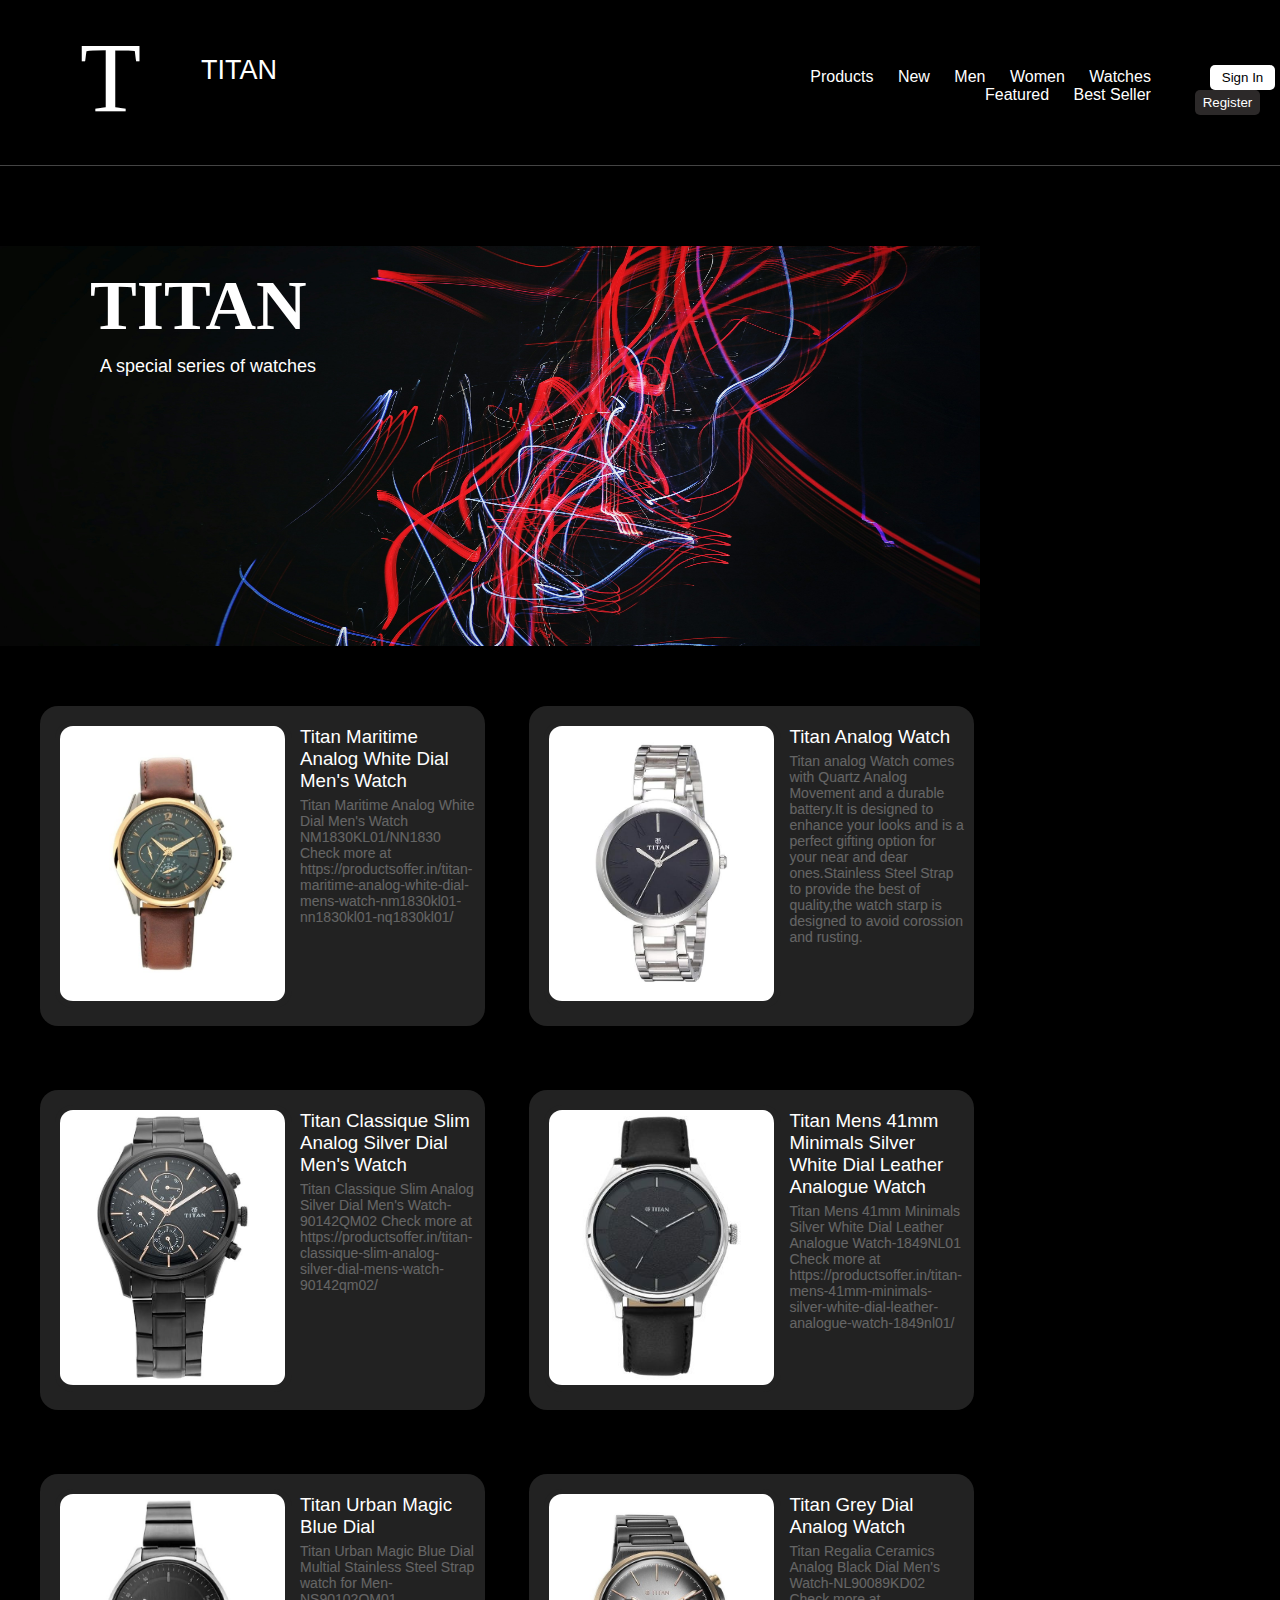
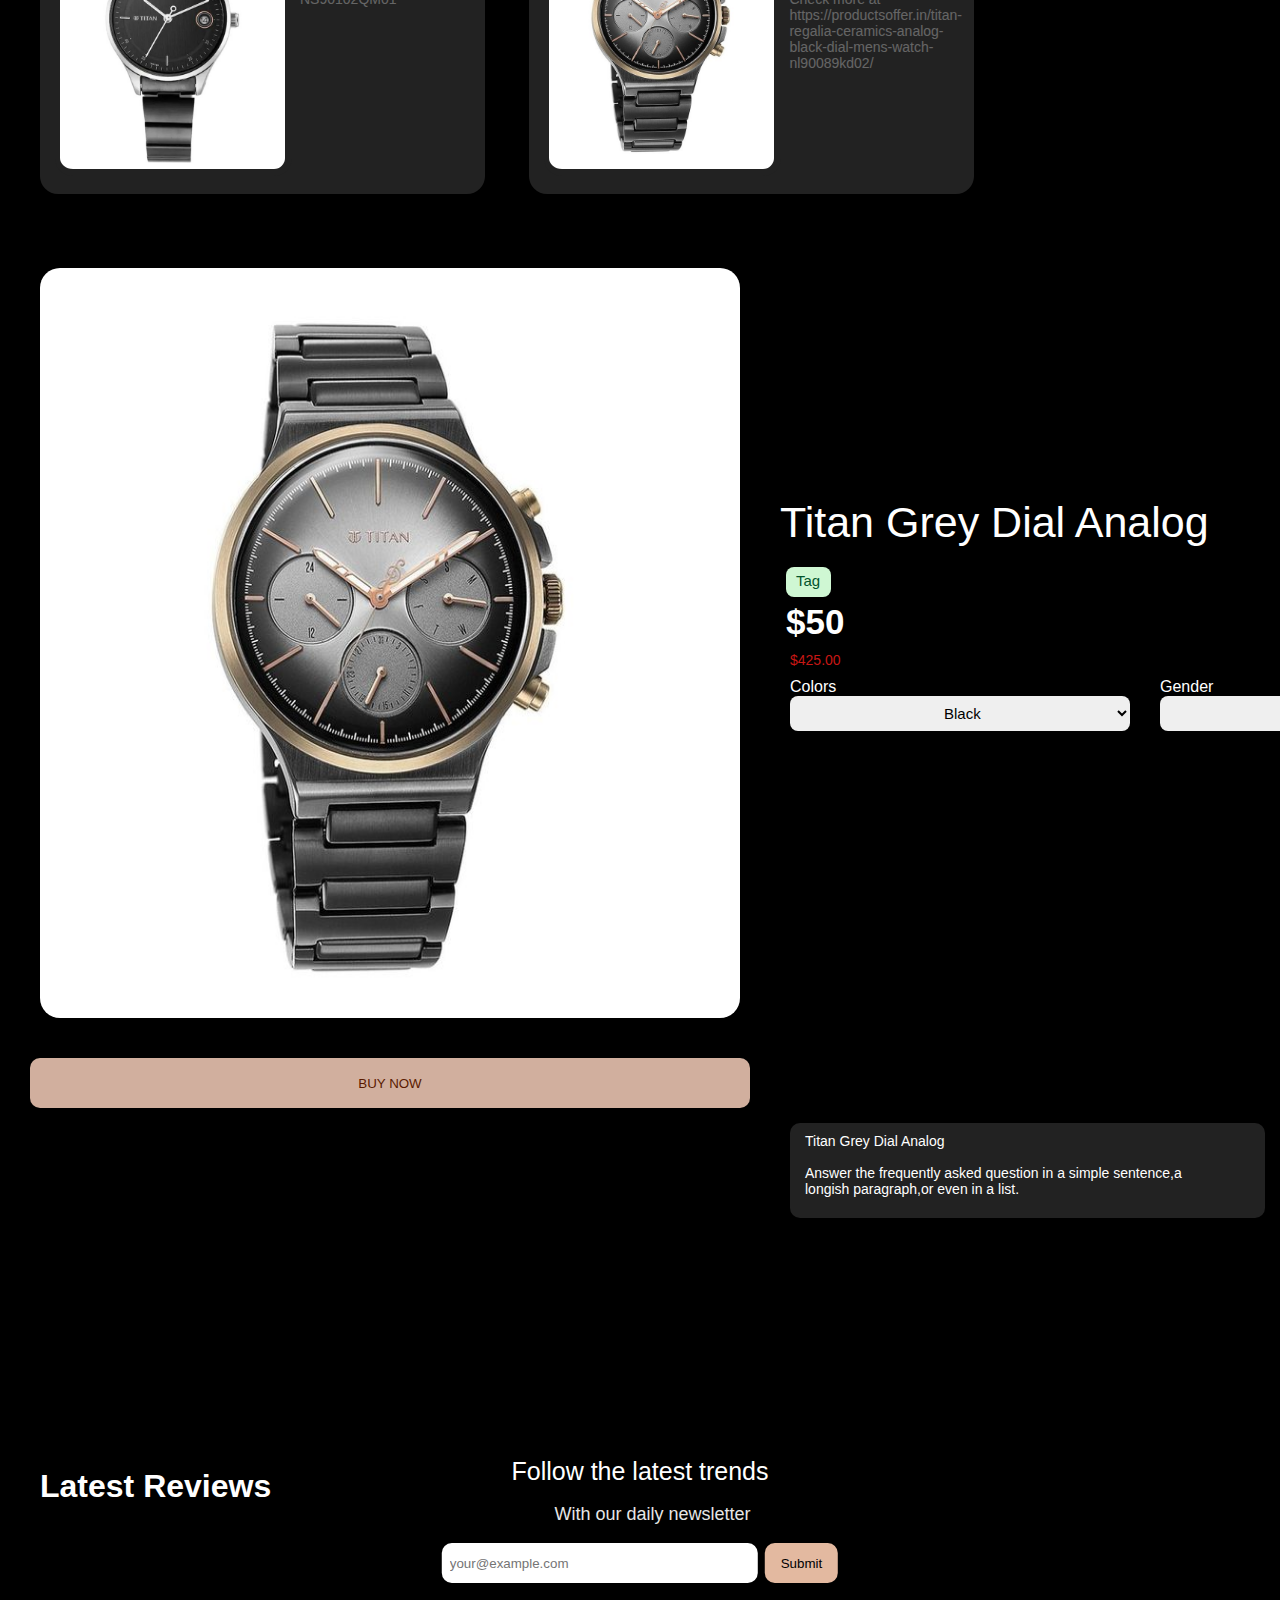
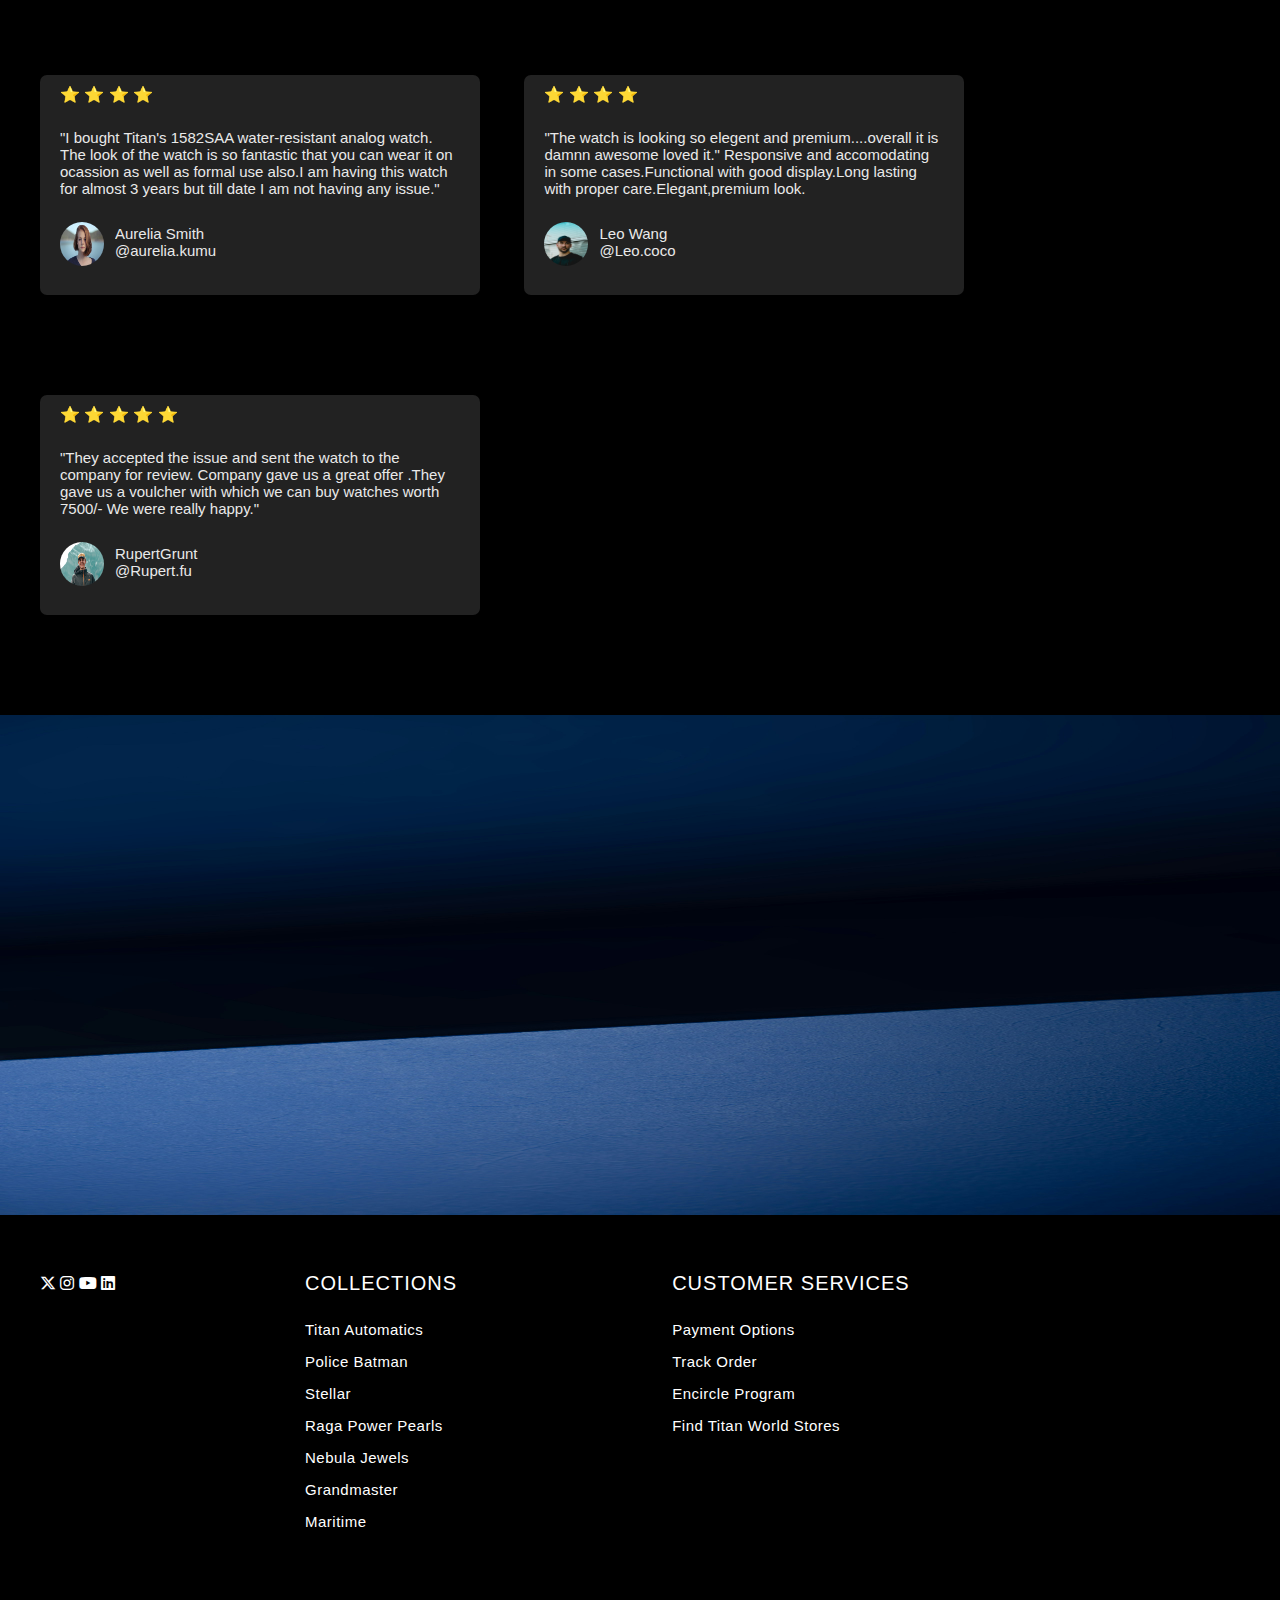
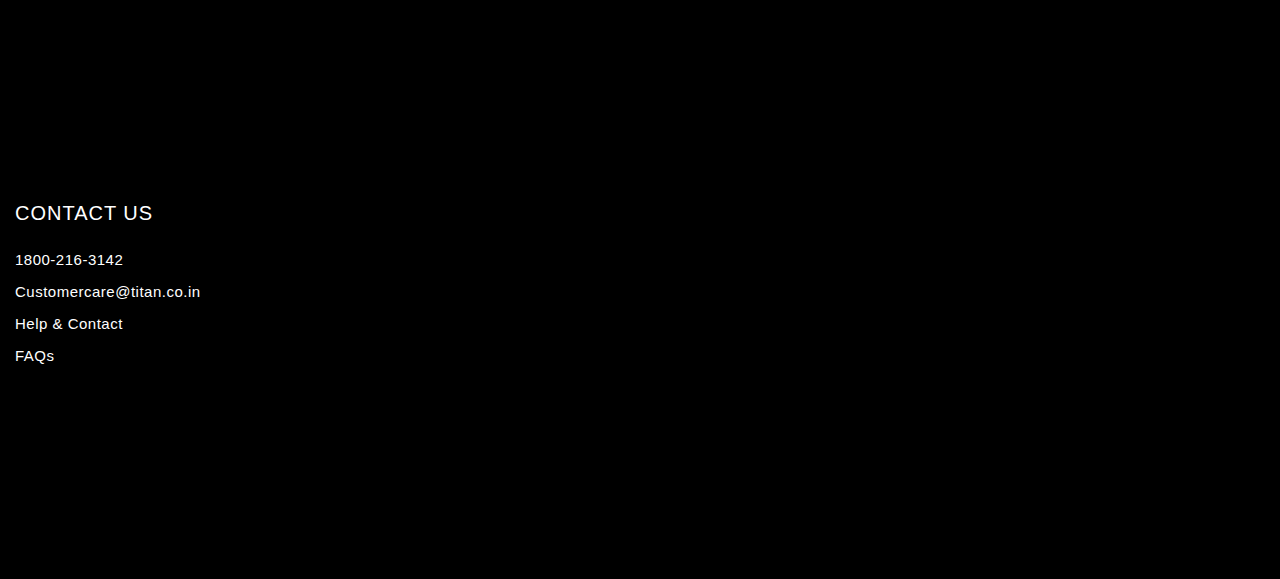
<file: index.html>
<!DOCTYPE html>
<html lang="en">
<head>
    <meta charset="UTF-8">
    <meta name="viewport" content="width=device-width, initial-scale=1.0">
    <title>TITAN WATCHES 
        
    </title>
    <link rel="stylesheet" href="TITANpage2.css" >
    <link rel="stylesheet" href="https://cdnjs.cloudflare.com/ajax/libs/font-awesome/6.5.0/css/all.min.css">
    <link rel="stylesheet" href="https://fonts.googleapis.com/icon?family=Material+Icons">
</head>
<body>
    <header style="padding-top: 10px;">
        <span class="material-icons hamburger" id="hamburger" onclick="toogleMenu()">menu</span> 
        <div style="padding-left: 80px;padding-right: 10px; font-size: 100px;font-family: Colonna MT;"> T </div>
        <div style="font-size: 27px;padding-right: 450px;padding-left: 50px;margin-top: 35px;">TITAN</div>
        <nav style="padding-top: 10px;margin-top: 38px;">   
        <a href="#">Products</a> 
        <a href="#">New</a>
        <a href="#">Men</a>
        <a href="#">Women</a>
        <a href="#">Watches</a>
        <a href="#">Featured</a>
        <a href="#">Best Seller</a>
        </nav>
        <div class="signinbutton" style="padding-top: 10px;margin-top: 35px;">
            <button style="background: white; color: black; border: none;height: 25px;width: 65px;border-radius: 5px;margin-right: 5px;">Sign In</button>
            <button style="background: rgb(44, 41, 41); color: white;margin-right:20px; border: none;height: 25px;width: 65px;border-radius: 5px;">Register</button>
        </div>
    </header>
    <section class="title">
     <h1>TITAN</h1>
     <p>A special series of watches </p>
    </section>
    <img src="image.jpg" alt="an image">
    <div class="products-container">
       <div class="wrapper">
        <div class="profile">
            <img src="image1.jpg" alt="an image">
        </div>
        <div class="description">
            <h3>
           Titan Maritime Analog White Dial Men's Watch 
            </h3>
            <p>
                Titan Maritime Analog White Dial Men's Watch NM1830KL01/NN1830 Check more at https://productsoffer.in/titan-maritime-analog-white-dial-mens-watch-nm1830kl01-nn1830kl01-nq1830kl01/
            </p>
        </div>
    </div>
    <div class="wrapper">
        <div class="profile">
            <img src="image2.jpg" alt="an image">
        </div>
        <div class="description">
            <h3>
           Titan Analog Watch 
            </h3>
            <p>
                Titan analog Watch comes with Quartz Analog Movement and a durable battery.It is designed to enhance your looks and is a perfect gifting option for your near and dear ones.Stainless Steel Strap to provide the best of quality,the watch starp is designed to avoid corossion and rusting. 
            </p>
        </div>
    </div>
      <div class="wrapper">
        <div class="profile">
            <img src="image3.jpg" alt="an image">
        </div>
        <div class="description">
            <h3>
           Titan Classique Slim Analog Silver Dial Men's Watch 
            </h3>
            <p>
                Titan Classique Slim Analog Silver Dial Men's Watch-90142QM02 Check more at https://productsoffer.in/titan-classique-slim-analog-silver-dial-mens-watch-90142qm02/
            </p>
        </div>
    </div>
    <div class="wrapper">
        <div class="profile">
            <img src="image4.jpg" alt="an image">
        </div>
        <div class="description">
            <h3>
           Titan Mens 41mm Minimals Silver White Dial Leather Analogue Watch 
            </h3>
            <p>
                Titan Mens 41mm Minimals Silver White Dial Leather Analogue Watch-1849NL01 Check more at https://productsoffer.in/titan-mens-41mm-minimals-silver-white-dial-leather-analogue-watch-1849nl01/
            </p>
        </div>
    </div>
    <div class="wrapper">
        <div class="profile">
            <img src="image5.jpg" alt="an image">
        </div>
        <div class="description">
            <h3>
           Titan Urban Magic Blue Dial
            </h3>
            <p>
                Titan Urban Magic Blue Dial Multial Stainless Steel Strap watch for Men-NS90102QM01
            </p>
        </div>
    </div>
    <div class="wrapper">
        <div class="profile">
            <img src="image6.jpg" alt="an image">
        </div>
        <div class="description">
            <h3>
           Titan Grey Dial Analog Watch 
            </h3>
            <p>
                Titan Regalia Ceramics Analog Black Dial Men's Watch-NL90089KD02 Check more at https://productsoffer.in/titan-regalia-ceramics-analog-black-dial-mens-watch-nl90089kd02/
            </p>
        </div>
       </div>
    </div>
    <div class="fav">
        <div class="view">
            <img src="image7.jpg" alt=" titan watch">
        </div>
        <div class="details">
            <h1>Titan Grey Dial Analog</h1>
            <div class="tag">
                Tag
            </div>
            <p class="price">$50</p>
            <p class="oldprice">$425.00</p>
            <div class="select-row">
            <div class="select-group">
                <label for="color">Colors</label>
                    <select id="color">
                        <option>Black</option>
                        <option>Grey</option>
                        <option>Blue</option>  
                    </select>
            </div>
            <div class="select-group">
                <label for="gender">Gender</label>
                    <select id="gender">
                        <option>Male</option>
                        <option>Female</option>
                        <option>Unisex</option>
                    </select>
            </div>
            </div>
            <br>
            <button class="buy-button">BUY NOW</button>
            <div class="faq">
                Titan Grey Dial Analog <br>
                <br>
                Answer the frequently asked question in a simple sentence,a longish paragraph,or even in a list.
            </div>
        </div>
    </div>
    
    <h1> Latest Reviews</h1>

    <div class="overall-review">
        <div class="review">
                <div>&#x2B50 &#x2B50 &#x2B50 &#x2B50</div>
                <p>"I bought Titan's 1582SAA water-resistant analog watch. The look of the watch is so fantastic that you can wear it on ocassion as well as formal use also.I am having this watch for almost 3 years but till date I am not having any issue." </p>
                <div class="reviewer">
                    <img src="img8.jpg" alt="pic">
                    <p>Aurelia Smith <br>
                    @aurelia.kumu</p>
                </div>
            </div>
            </div> 
    <div class="overall-review">
        <div class="review">
                <div>&#x2B50 &#x2B50 &#x2B50 &#x2B50</div>
                <p>"The watch is looking so elegent and premium....overall it is damnn awesome loved it." Responsive and accomodating in some cases.Functional with good display.Long lasting with proper care.Elegant,premium look. </p>
                <div class="reviewer">
                    <img src="img9.jpg" alt="pic">
                    <p>Leo Wang <br>
                    @Leo.coco</p>
                </div>
             </div>   
             </div> 
    <div class="overall-review">
        <div class="review">
                <div>&#x2B50 &#x2B50 &#x2B50 &#x2B50 &#x2B50</div>
                <p>"They accepted the issue and sent the watch to the company for review. Company gave us a great offer .They gave us a voulcher with which we can buy watches worth 7500/- We were really happy." </p>
                <div class="reviewer">
                    <img src="img10.jpg" alt="pic">
                    <p>RupertGrunt <br>
                    @Rupert.fu</p>
                </div>    
                </div>   
                </div> 
    <div class="container">
        <img src="img11.jpg" alt="background">
        <div class="centered">Follow the latest trends
            <br><p> With our daily newsletter</p>
             <input type="email" placeholder="your@example.com">
            <button>Submit</button>
        </div> 
    </div>
    <footer class="footer">
       <div class="social-icons">
      <i class="fa-brands fa-x-twitter"></i>
      <i class="fa-brands fa-instagram"></i>
      <i class="fa-brands fa-youtube"></i>
      <i class="fa-brands fa-linkedin"></i>
    </div>
    <div class="footer-column">
      <h4>COLLECTIONS</h4>
        <p>Titan Automatics</p>
        <p>Police Batman</p>
        <p>Stellar</p>
        <p>Raga Power Pearls</p>
        <p>Nebula Jewels</p>
        <p>Grandmaster</p>
        <p>Maritime</p>
    </div>

    <div class="footer-column">
      <h4>CUSTOMER SERVICES</h4>
        <p>Payment Options</p>
        <p>Track Order</p>
        <p>Encircle Program</p>
        <p>Find Titan World Stores</p>
    </div>

    <div class="footer-column">
      <h4>CONTACT US</h4>
        <p>1800-216-3142</p>
        <p>Customercare@titan.co.in</p>
        <p>Help & Contact</p>
        <p>FAQs</p>
    </div>
  
</footer>

</body>
</html>
</file>
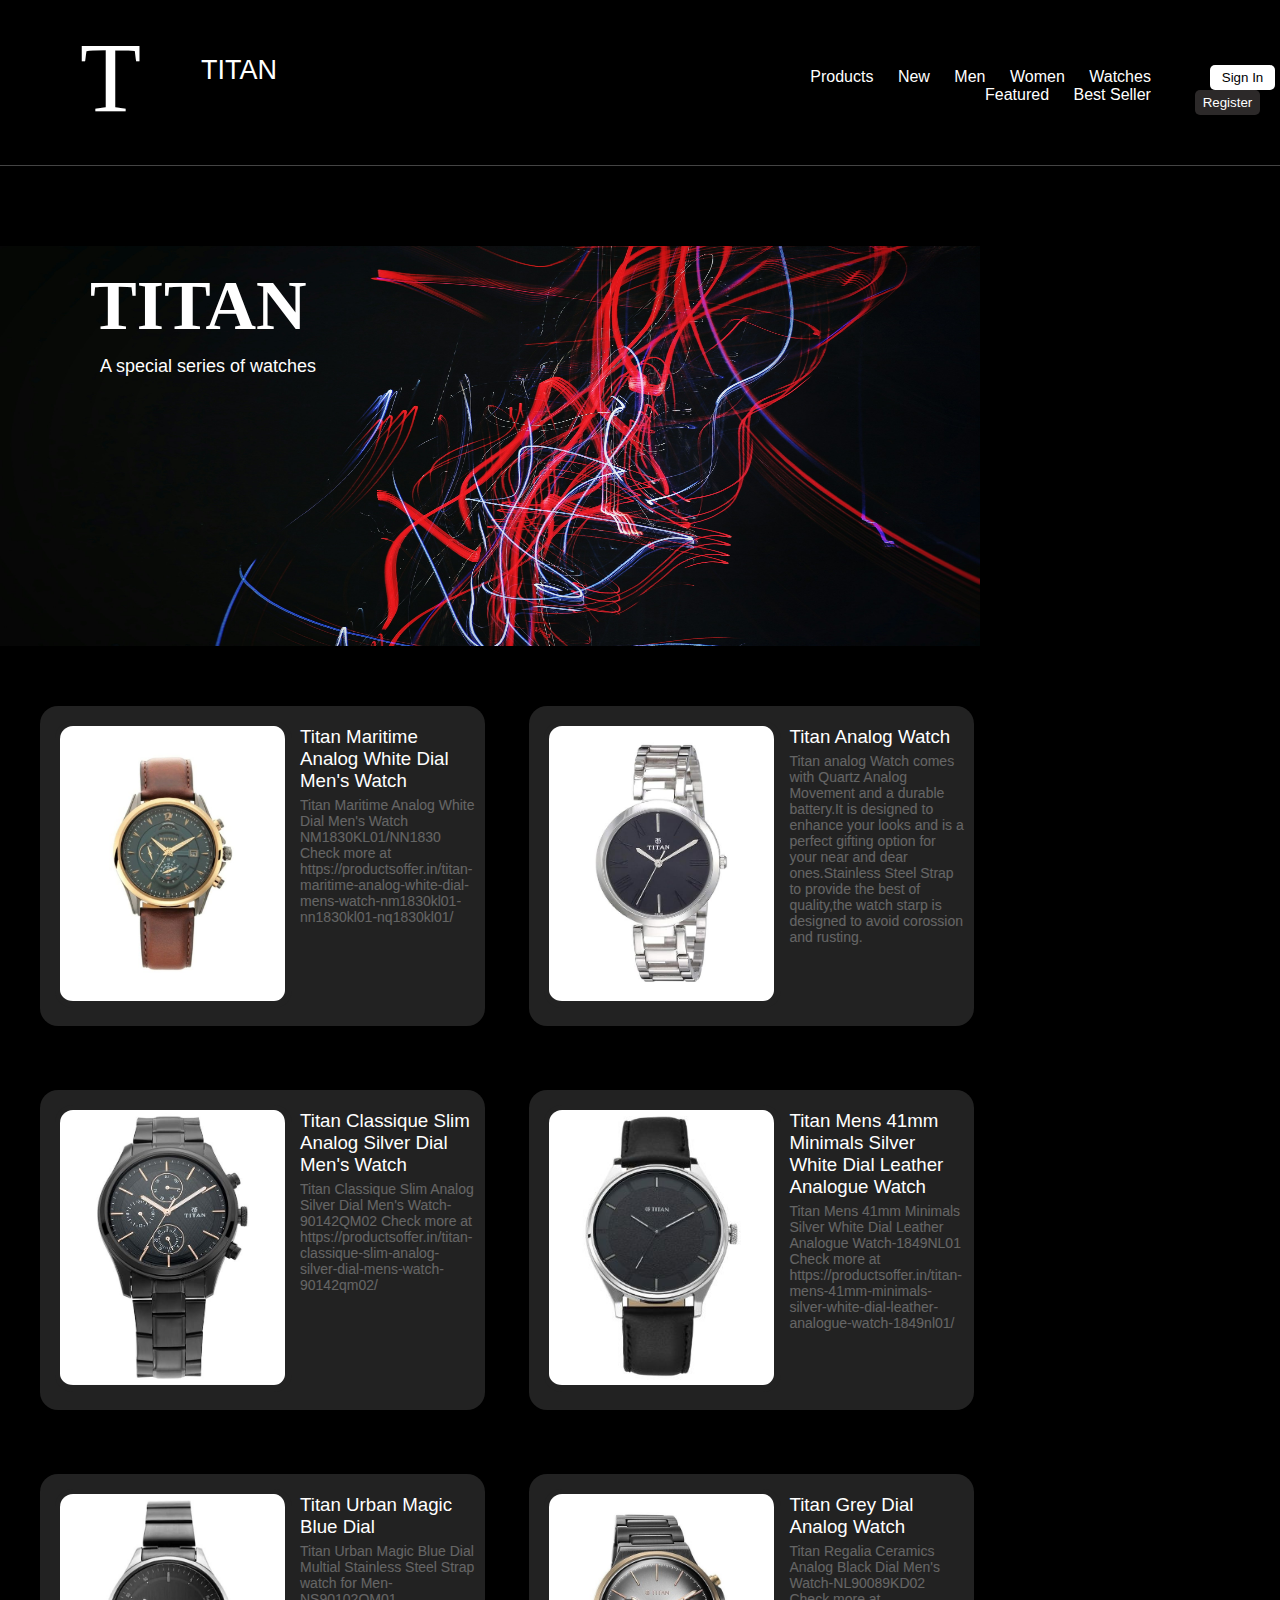
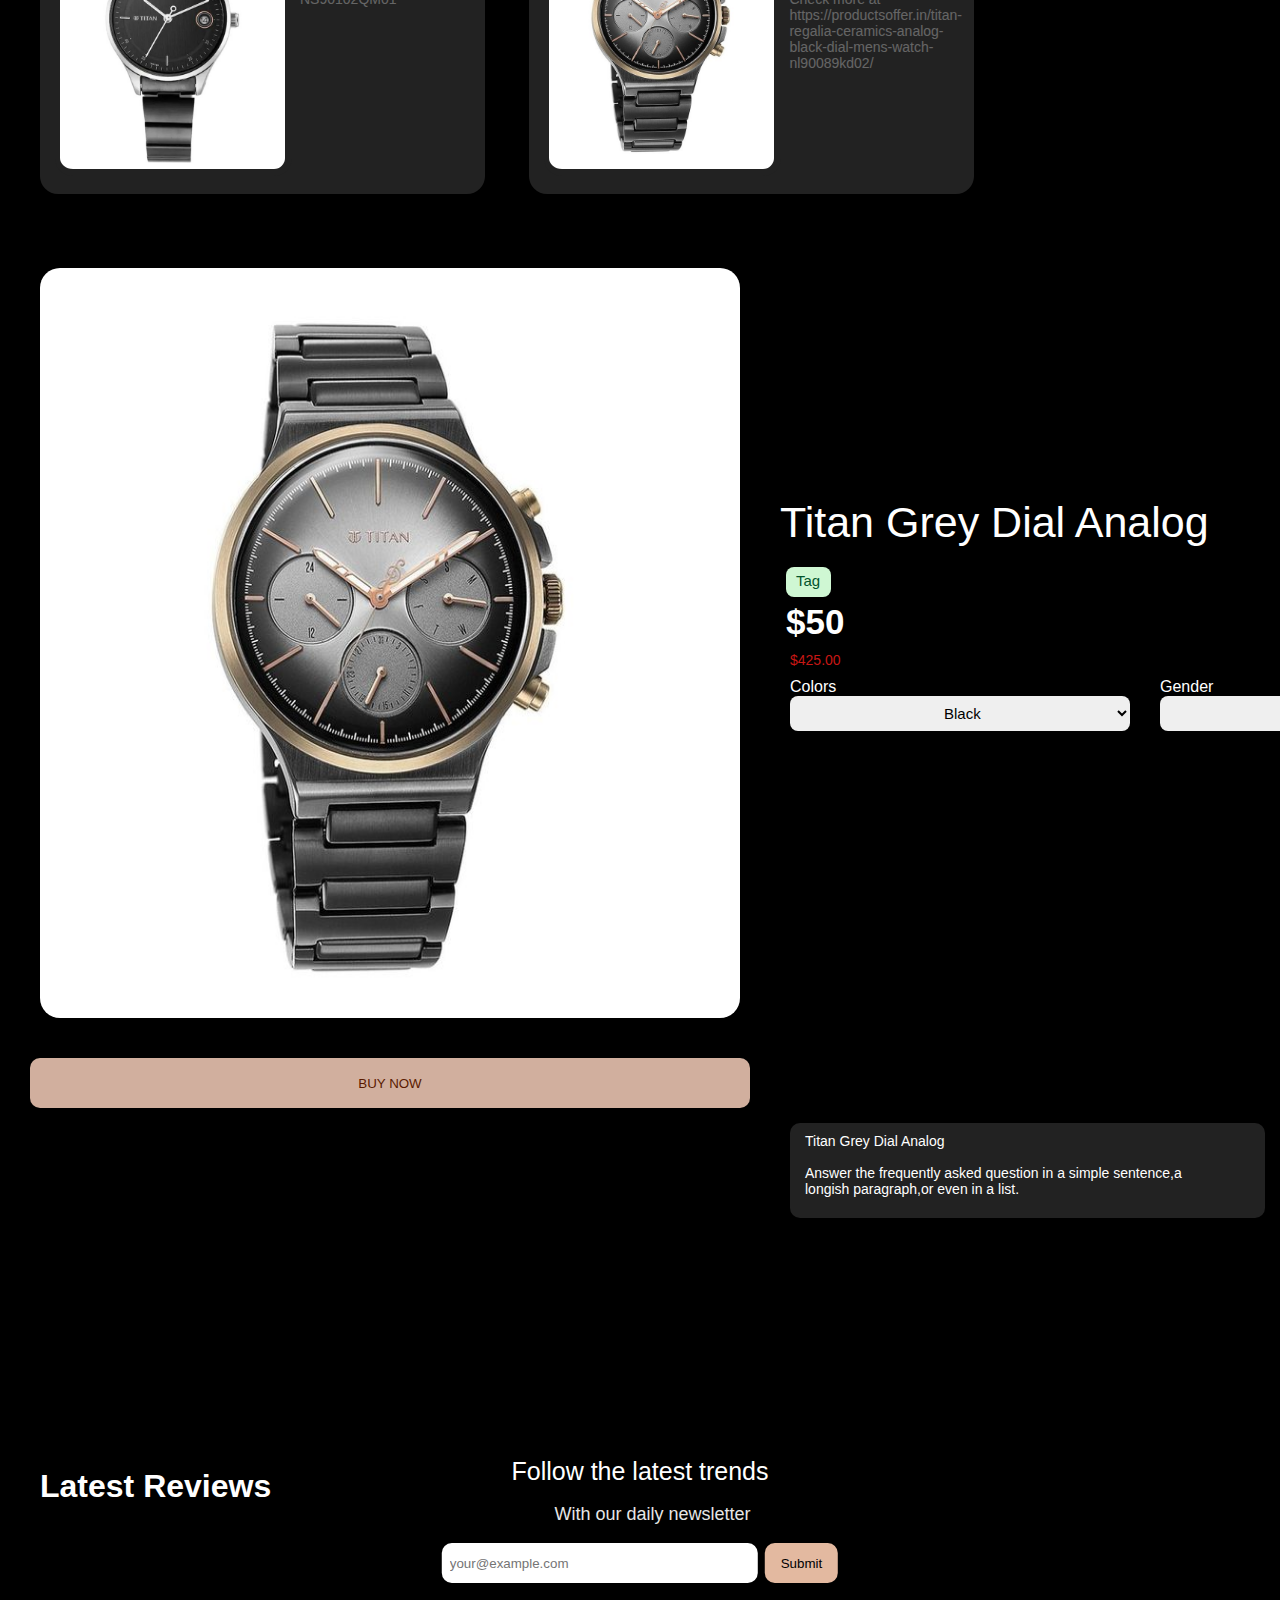
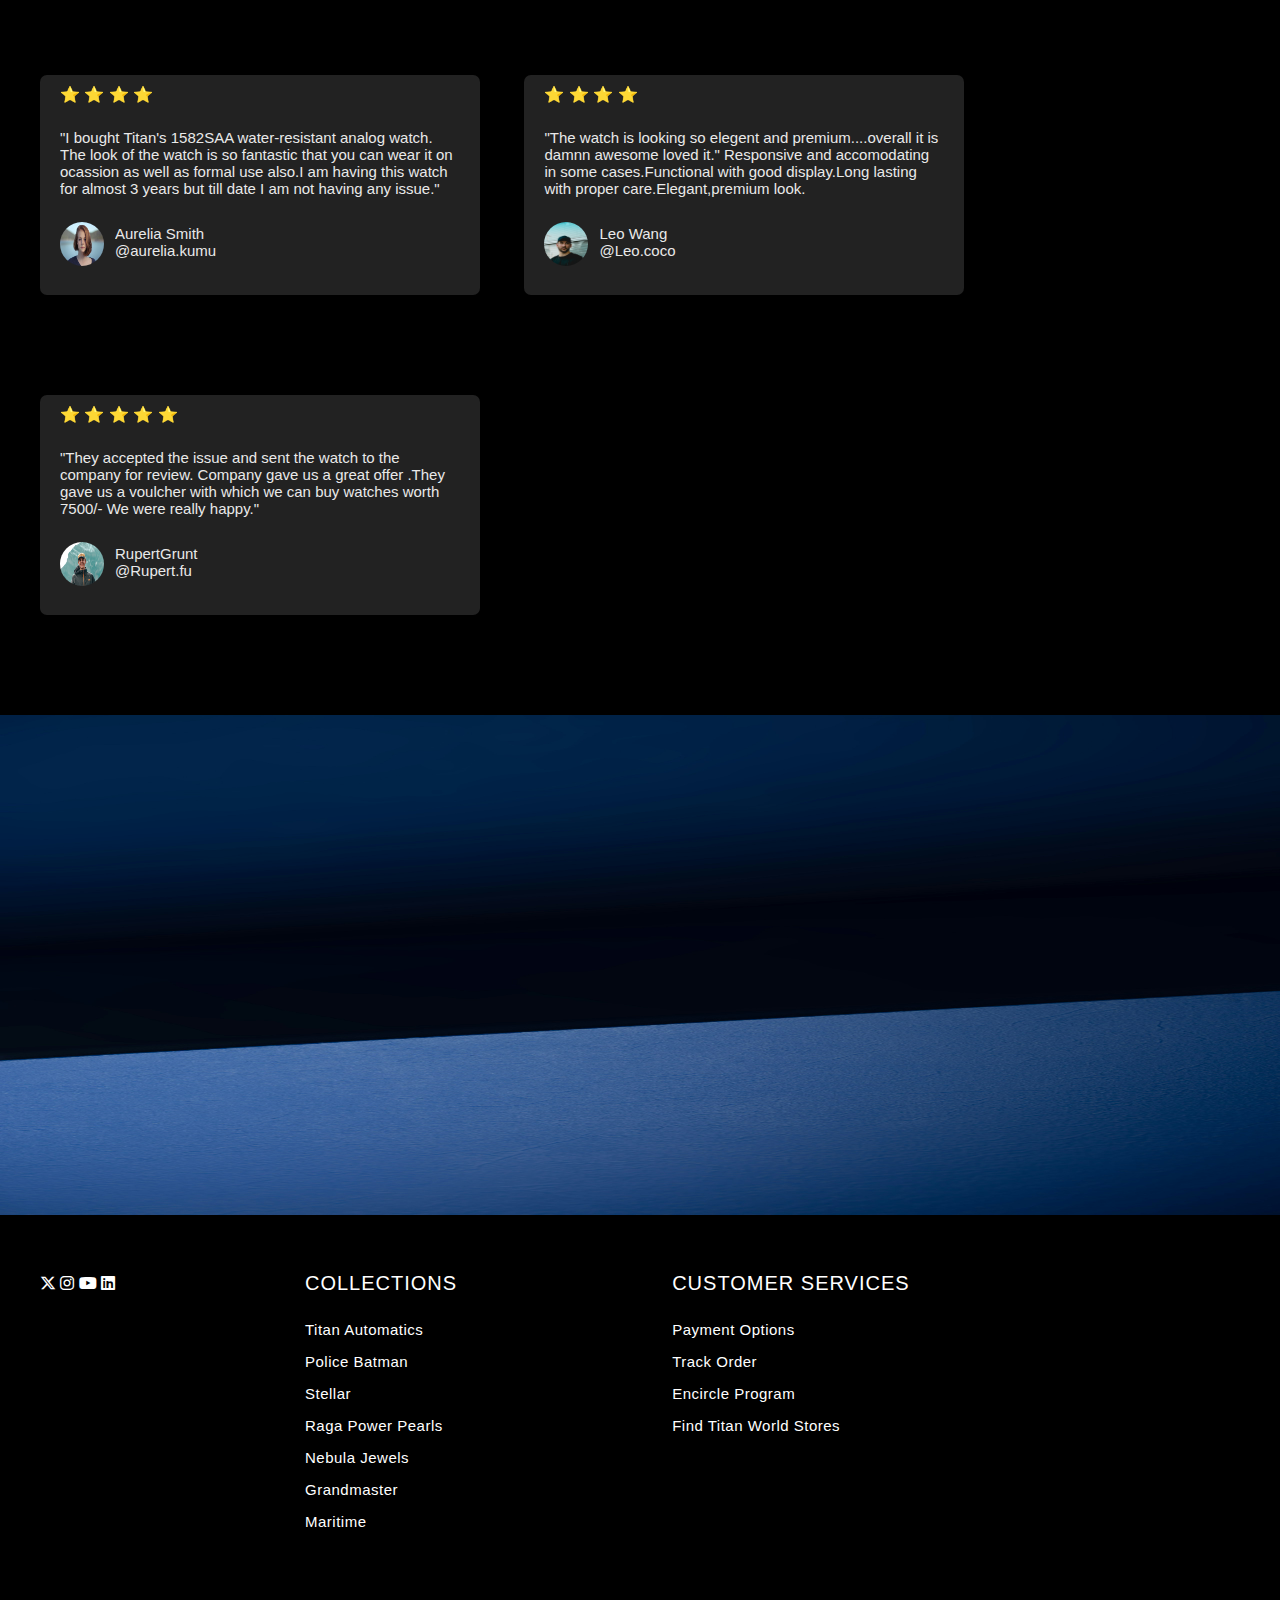
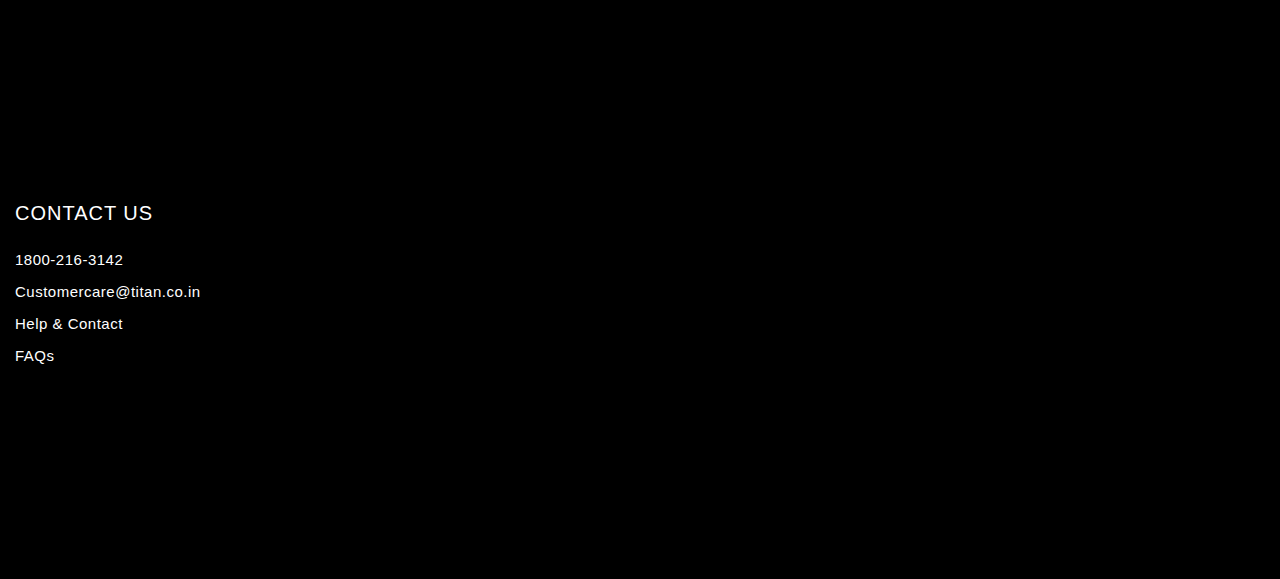
<file: TITANpage2.html>
<!DOCTYPE html>
<html lang="en">
<head>
    <meta charset="UTF-8">
    <meta name="viewport" content="width=device-width, initial-scale=1.0">
    <title>TITAN WATCHES 
        
    </title>
    <link rel="stylesheet" href="TITANpage2.css" >
    <link rel="stylesheet" href="https://cdnjs.cloudflare.com/ajax/libs/font-awesome/6.5.0/css/all.min.css">
    <link rel="stylesheet" href="https://fonts.googleapis.com/icon?family=Material+Icons">
</head>
<body>
    <header style="padding-top: 10px;">
        <span class="material-icons hamburger" id="hamburger" onclick="toogleMenu()">menu</span> 
        <div style="padding-left: 80px;padding-right: 10px; font-size: 100px;font-family: Colonna MT;"> T </div>
        <div style="font-size: 27px;padding-right: 450px;padding-left: 50px;margin-top: 35px;">TITAN</div>
        <nav style="padding-top: 10px;margin-top: 38px;">   
        <a href="#">Products</a> 
        <a href="#">New</a>
        <a href="#">Men</a>
        <a href="#">Women</a>
        <a href="#">Watches</a>
        <a href="#">Featured</a>
        <a href="#">Best Seller</a>
        </nav>
        <div class="signinbutton" style="padding-top: 10px;margin-top: 35px;">
            <button style="background: white; color: black; border: none;height: 25px;width: 65px;border-radius: 5px;margin-right: 5px;">Sign In</button>
            <button style="background: rgb(44, 41, 41); color: white;margin-right:20px; border: none;height: 25px;width: 65px;border-radius: 5px;">Register</button>
        </div>
    </header>
    <section class="title">
     <h1>TITAN</h1>
     <p>A special series of watches </p>
    </section>
    <img src="image.jpg" alt="an image">
    <div class="products-container">
       <div class="wrapper">
        <div class="profile">
            <img src="image1.jpg" alt="an image">
        </div>
        <div class="description">
            <h3>
           Titan Maritime Analog White Dial Men's Watch 
            </h3>
            <p>
                Titan Maritime Analog White Dial Men's Watch NM1830KL01/NN1830 Check more at https://productsoffer.in/titan-maritime-analog-white-dial-mens-watch-nm1830kl01-nn1830kl01-nq1830kl01/
            </p>
        </div>
    </div>
    <div class="wrapper">
        <div class="profile">
            <img src="image2.jpg" alt="an image">
        </div>
        <div class="description">
            <h3>
           Titan Analog Watch 
            </h3>
            <p>
                Titan analog Watch comes with Quartz Analog Movement and a durable battery.It is designed to enhance your looks and is a perfect gifting option for your near and dear ones.Stainless Steel Strap to provide the best of quality,the watch starp is designed to avoid corossion and rusting. 
            </p>
        </div>
    </div>
      <div class="wrapper">
        <div class="profile">
            <img src="image3.jpg" alt="an image">
        </div>
        <div class="description">
            <h3>
           Titan Classique Slim Analog Silver Dial Men's Watch 
            </h3>
            <p>
                Titan Classique Slim Analog Silver Dial Men's Watch-90142QM02 Check more at https://productsoffer.in/titan-classique-slim-analog-silver-dial-mens-watch-90142qm02/
            </p>
        </div>
    </div>
    <div class="wrapper">
        <div class="profile">
            <img src="image4.jpg" alt="an image">
        </div>
        <div class="description">
            <h3>
           Titan Mens 41mm Minimals Silver White Dial Leather Analogue Watch 
            </h3>
            <p>
                Titan Mens 41mm Minimals Silver White Dial Leather Analogue Watch-1849NL01 Check more at https://productsoffer.in/titan-mens-41mm-minimals-silver-white-dial-leather-analogue-watch-1849nl01/
            </p>
        </div>
    </div>
    <div class="wrapper">
        <div class="profile">
            <img src="image5.jpg" alt="an image">
        </div>
        <div class="description">
            <h3>
           Titan Urban Magic Blue Dial
            </h3>
            <p>
                Titan Urban Magic Blue Dial Multial Stainless Steel Strap watch for Men-NS90102QM01
            </p>
        </div>
    </div>
    <div class="wrapper">
        <div class="profile">
            <img src="image6.jpg" alt="an image">
        </div>
        <div class="description">
            <h3>
           Titan Grey Dial Analog Watch 
            </h3>
            <p>
                Titan Regalia Ceramics Analog Black Dial Men's Watch-NL90089KD02 Check more at https://productsoffer.in/titan-regalia-ceramics-analog-black-dial-mens-watch-nl90089kd02/
            </p>
        </div>
       </div>
    </div>
    <div class="fav">
        <div class="view">
            <img src="image7.jpg" alt=" titan watch">
        </div>
        <div class="details">
            <h1>Titan Grey Dial Analog</h1>
            <div class="tag">
                Tag
            </div>
            <p class="price">$50</p>
            <p class="oldprice">$425.00</p>
            <div class="select-row">
            <div class="select-group">
                <label for="color">Colors</label>
                    <select id="color">
                        <option>Black</option>
                        <option>Grey</option>
                        <option>Blue</option>  
                    </select>
            </div>
            <div class="select-group">
                <label for="gender">Gender</label>
                    <select id="gender">
                        <option>Male</option>
                        <option>Female</option>
                        <option>Unisex</option>
                    </select>
            </div>
            </div>
            <br>
            <button class="buy-button">BUY NOW</button>
            <div class="faq">
                Titan Grey Dial Analog <br>
                <br>
                Answer the frequently asked question in a simple sentence,a longish paragraph,or even in a list.
            </div>
        </div>
    </div>
    
    <h1> Latest Reviews</h1>

    <div class="overall-review">
        <div class="review">
                <div>&#x2B50 &#x2B50 &#x2B50 &#x2B50</div>
                <p>"I bought Titan's 1582SAA water-resistant analog watch. The look of the watch is so fantastic that you can wear it on ocassion as well as formal use also.I am having this watch for almost 3 years but till date I am not having any issue." </p>
                <div class="reviewer">
                    <img src="img8.jpg" alt="pic">
                    <p>Aurelia Smith <br>
                    @aurelia.kumu</p>
                </div>
            </div>
            </div> 
    <div class="overall-review">
        <div class="review">
                <div>&#x2B50 &#x2B50 &#x2B50 &#x2B50</div>
                <p>"The watch is looking so elegent and premium....overall it is damnn awesome loved it." Responsive and accomodating in some cases.Functional with good display.Long lasting with proper care.Elegant,premium look. </p>
                <div class="reviewer">
                    <img src="img9.jpg" alt="pic">
                    <p>Leo Wang <br>
                    @Leo.coco</p>
                </div>
             </div>   
             </div> 
    <div class="overall-review">
        <div class="review">
                <div>&#x2B50 &#x2B50 &#x2B50 &#x2B50 &#x2B50</div>
                <p>"They accepted the issue and sent the watch to the company for review. Company gave us a great offer .They gave us a voulcher with which we can buy watches worth 7500/- We were really happy." </p>
                <div class="reviewer">
                    <img src="img10.jpg" alt="pic">
                    <p>RupertGrunt <br>
                    @Rupert.fu</p>
                </div>    
                </div>   
                </div> 
    <div class="container">
        <img src="img11.jpg" alt="background">
        <div class="centered">Follow the latest trends
            <br><p> With our daily newsletter</p>
             <input type="email" placeholder="your@example.com">
            <button>Submit</button>
        </div> 
    </div>
    <footer class="footer">
       <div class="social-icons">
      <i class="fa-brands fa-x-twitter"></i>
      <i class="fa-brands fa-instagram"></i>
      <i class="fa-brands fa-youtube"></i>
      <i class="fa-brands fa-linkedin"></i>
    </div>
    <div class="footer-column">
      <h4>COLLECTIONS</h4>
        <p>Titan Automatics</p>
        <p>Police Batman</p>
        <p>Stellar</p>
        <p>Raga Power Pearls</p>
        <p>Nebula Jewels</p>
        <p>Grandmaster</p>
        <p>Maritime</p>
    </div>

    <div class="footer-column">
      <h4>CUSTOMER SERVICES</h4>
        <p>Payment Options</p>
        <p>Track Order</p>
        <p>Encircle Program</p>
        <p>Find Titan World Stores</p>
    </div>

    <div class="footer-column">
      <h4>CONTACT US</h4>
        <p>1800-216-3142</p>
        <p>Customercare@titan.co.in</p>
        <p>Help & Contact</p>
        <p>FAQs</p>
    </div>
  
</footer>

</body>
</html>
</file>
<file: TITANpage2.css>
body{
    margin: 0;
    font-family: Arial, sans-serif;
    background: black;
    color :white;
}
header{
    display: flex;
    justify-content: space-between;
    padding-bottom: 30px;
    text-align: end;
    background: black;
    border-bottom: 1px solid #444;
    margin-top: 10px;
}
#hamburger{
    display: none;
    
}
@media (max-width:768px) {
    nav,.signinbutton{
display: none;
}
#hamburger{
    display: block;
    margin:10px ;
    margin-top: 25px;
    height: 10px;
    width: 10px;
}
.title{
    height: 25px;
    width: 50px;
    align-content: flex-end;
}
.wrapper{
    height: 25px;
    width: 50px;
    overflow-x:scroll;
}
}

nav a{
    text-decoration: none;
    color: white;
    padding: 5px;
    margin-left: 10px;  
}
nav a:hover{
    opacity:50;
    background: white;
    color: black;
    border: none;height: 25px; width: 65px;border-radius: 5px
}
.title{
 text-align: left;
 height:80px;
    width: 220px;
}
.title h1{
    font-family: 'Times New Roman', Times, serif;
    font-size: 70px;
    padding-top: 100px;
    padding-left: 50px;
    padding-bottom: 10px;
    padding-right: 10px;
    height:80px;
    width: 220px;
    margin-top: 0px;
    margin-bottom: 0px;
}
.title p{
    font-size: 18px;
    padding-left: 100px;
    padding-top: 0px;
    margin-top: 0px;
    margin-bottom: 0px;
    height:80px;
    width: 220px;
}
img{
    height: 400px;
    width: 1000px;
    float: right;
    padding-right: 300px;
}
.profile img{
    width: 225px;
    height: 275px;
    object-fit: cover;
    vertical-align: middle;
    margin: 15px 5px 5px 5px;
    background-color: #222222;
    padding:  5px 7px 7px 5px ;
    border-radius: 18px;
}
.wrapper{
    padding: 0 10px;
    display: inline-flex;
    flex-wrap: wrap;
    justify-content:space-around ;
    gap: 3px;
    background-color: #222222;
    border-radius: 18px;
    height: 320px;
    width: 425px;
    margin-top: 60px;
    margin-left: 40px;

}
.description{
flex: 1;
}
.description h3{
    margin-bottom: 5px;
    font-weight: normal;
    margin-top: 20px;
}
.description p{
    font-size: 14px;
    margin-top: 3px;
    opacity: calc(0.3);
}
.view img{
    height: 750px;
    width: 700px;
    margin: 70px 20px 40px 40px;
    float: inline-start;
    border-radius: 20px;
    padding-right: 0px;
}
.details h1{
    margin: 300px 20px 20px 20px;
    display: inline-flex;
    font-weight: 530;
    font-size: 43px;
}
.tag{
    height: 20px;
    width: 20px;
    background-color: #CFF7D3;
    color:#02542D;
    padding: 5px 15px 5px 10px;
    border-radius: 8px;
    font-size: 15px;
    margin-bottom: 5px;
    margin-left: 786px;
}
.price{
    font-size: 35px;
    font-weight: bold;
    margin: 0;
    margin-left: 786px;
}
.oldprice{
    color: #c81714;
    margin-left: 790px;
    font-size: 14px;
    margin-bottom: 10px;
    margin-top: 10px;
}
.select-row{
    display: flex;
    justify-content: space-between;
    
}
.select-group{
    display: flex;
    flex-direction: column;
    flex: 1;
    padding-left: 30px;
   
}
select{
    height: 35px;
    width: 340px;
    font-size: 15px;
    padding-left: 150px;
    border-radius: 8px;
    border: none;
}
.buy-button{
height: 50px;
width:720px ;
border-radius: 10px;
margin-left:30px;
background-color: #D1AF9E;
color: #5A1A00;
border: none;
cursor: pointer;
}
.faq{
    margin-top: 15px;
    margin-bottom: 250px;
    font-size: 14px;
    color: aqua;
    margin-left:790px;
    height: 80px;
    width:400px;
    padding: 10px 60px 5px 15px;
    background-color: #222222;
    color:white;
    border-radius: 10px;
}
h1{
    margin-bottom: 170px;
    margin-left: 40px;
}
.overall-review{
    display: inline-flex;
    flex-wrap: wrap;
}
.review{
    margin-left: 40px;
    height: 220px;
    width: 440px;
    background-color: #222222;
    margin-bottom: 100px;
    border-radius: 7px;
}
.review div{
    padding-top: 10px;
    padding-left: 20px;
}
.review p{
    font-size: 15px;
    margin-top: 25px;
    padding-left: 20px;
    padding-right: 20px;
    opacity: 0.9;
}
.reviewer img{
    width: 44px;
    height:44px;
    border-radius: 22px;
    float: left;
    padding-right: 0px;
}
.reviewer p{
    margin-top: 3px;
    padding-left: 55px;
}
.container img{
    width: 100vw;
    height: 500px;
    padding-right: 0px;
    position: relative;
  text-align: center;
  color: white;
}
.centered{
     position: absolute;
  top: 50%;
  left: 50%;
  transform: translate(-50%, -50%);
  margin-top: 2670px;
  font-size: 25px;
}
.centered p{
    font-size: 18px;
    padding-left: 25px;
    opacity: 0.9;
}
.centered {
    text-align: center;
    padding: 3rem 2rem;
    color: #fff
}
.centered input[type=email] {
    padding: 0.5rem;
    width: 300px;
    border-radius: 10px;
    border: none;
    height: 24px;
}
.centered button {
    padding: 0.5rem 1rem;
    background-color: #e3b9a0;
    border: none;
    cursor: pointer;
    border-radius: 10px; 
    height: 40px;
}
footer{
   display: inline-flex;
    flex-wrap: wrap; 
    cursor: pointer;
}
.social-icons{
    margin: 60px 150px 300px 40px;
    width: 100px;
    height: 25px;
}
.footer-column{
    margin:30px 200px 200px 15px ;
}
.footer-column h4{
    font-weight: normal;
    letter-spacing: 1px;
    font-size: 20px;
}
.footer-column p{
    font-size: 15px;
    letter-spacing: 0.5px;
}
@media (max-width:768px) {
.view{
    height: 50px;
    width: 50px;
}}
</file>
